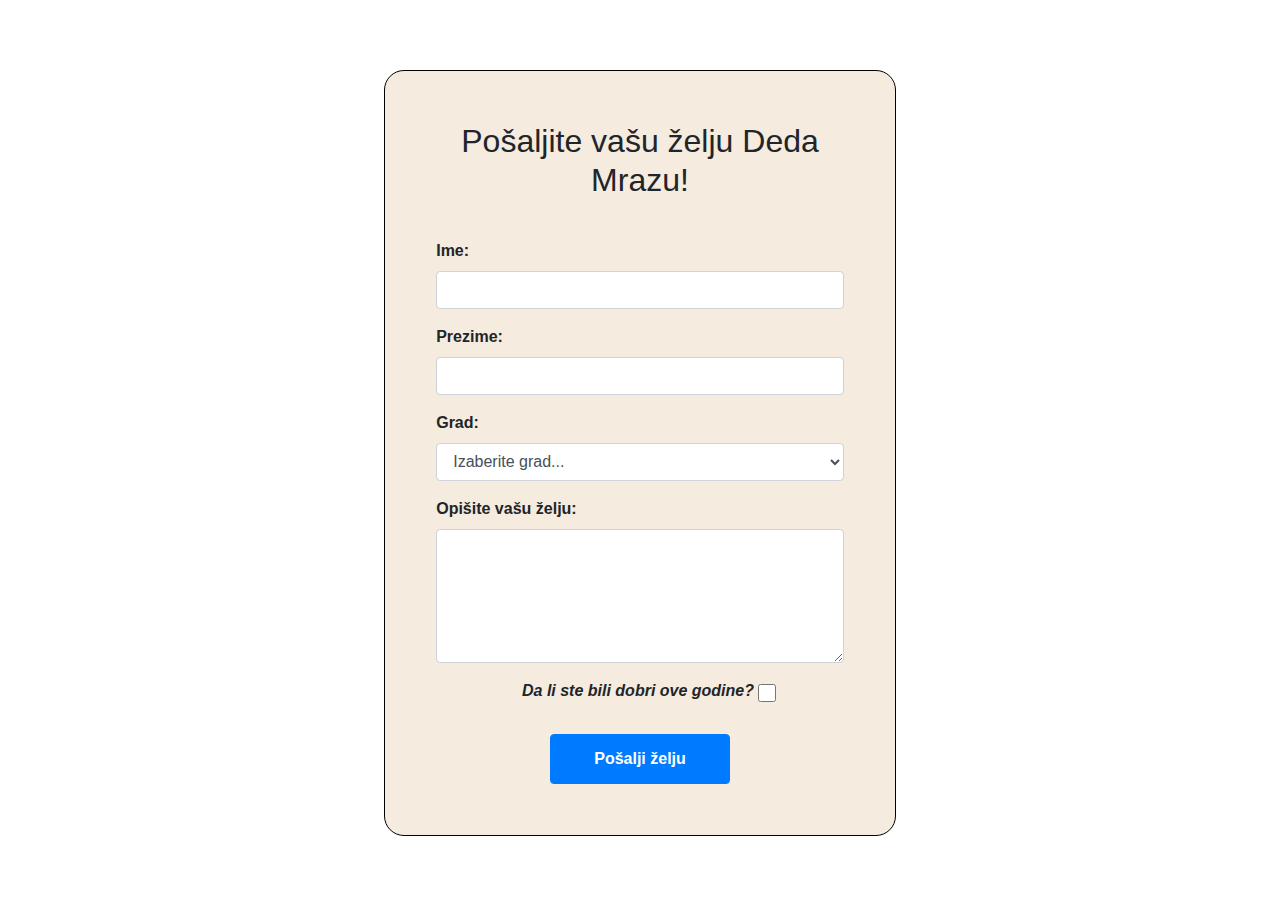
<file: index.html>
<!DOCTYPE html>
<html lang="en">

<head>
    <meta charset="UTF-8">
    <meta name="viewport" content="width=device-width, initial-scale=1.0">
    <!-- CSS link -->
    <link rel="stylesheet" type="text/css" href="style.css">
    <!-- Bootstrap CSS -->
    <link rel="stylesheet" type="text/css"
        href="https://stackpath.bootstrapcdn.com/bootstrap/4.5.2/css/bootstrap.min.css">
    <title>Domaći zadatak 4 – PHP</title>
</head>

<body>
    <form action="sacuvaj_zelju.php" method="POST">
        <h2>Pošaljite vašu želju Deda Mrazu!</h2>
        <div class="mb-3">
            <label for="firstName" class="form-label"><b>Ime:</b></label>
            <input type="text" class="form-control" id="firstName" name="firstName">

        </div>
        <div class="mb-3">
            <label for="lastName" class="form-label"><b>Prezime:</b></label>
            <input type="text" class="form-control" id="lastName" name="lastName">
        </div>
        <label for="city" class="form-label"><b>Grad:</b></label>
        <select class="form-control" id="city" name="city">
            <option value="gradNijeIzabran">Izaberite grad...</option>
            <option value="podgorica">Podgorica</option>
            <option value="niksic">Nikšic</option>
            <option value="bijeloPolje">Bijelo Polje</option>
            <option value="Bar">Bar</option>
            <option value="Pljevlja">Pljevlja</option>
            <option value="Kotor">Kotor</option>
            <option value="hercegNovi">Herceg Novi</option>
        </select>
        <div class="form-group mb-3 mt-3">
            <label for="textArea"><b>Opišite vašu želju:</b></label>
            <textarea class="form-control" id="textArea" rows="5" name="wish"></textarea>
        </div>
        <div class="form-check mt-3 mb-3" id="checkBoxDiv">
            <label class="form-check-label mr-4"><b><i>Da li ste bili dobri ove godine?</i></b></label>
            <input type="checkbox" class="form-check-input" id="checkBox" name="checkbox">
        </div>
        <div class="text-center">
            <button type="submit" class="btn btn-primary"><b>Pošalji želju</b></button>
        </div>
    </form>
    <!-- Bootstrap -->
    <script type="text/javascript"
        src="https://stackpath.bootstrapcdn.com/bootstrap/4.5.2/js/bootstrap.bundle.min.js"></script>
</body>

</html>
</file>
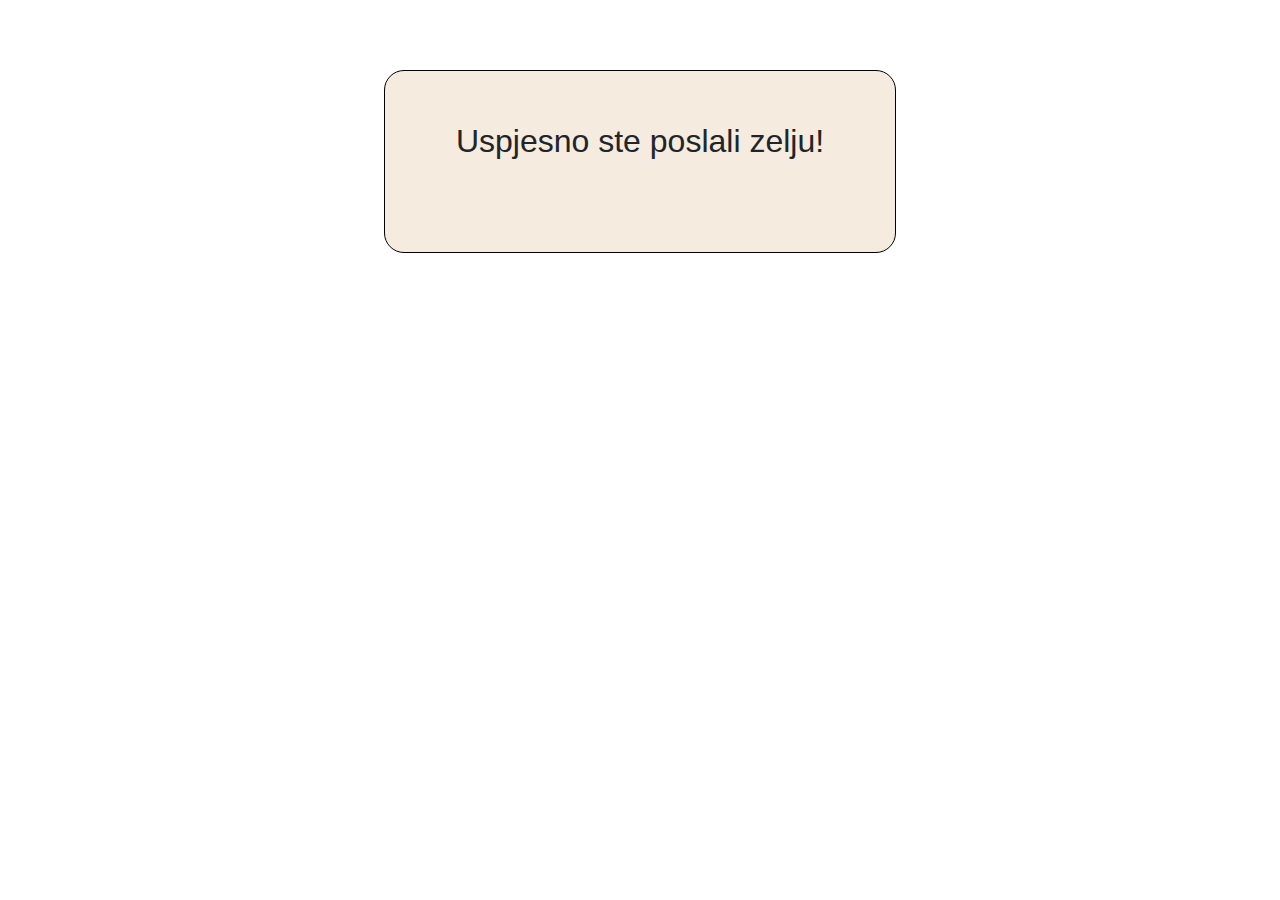
<file: zelja_poslata.html>
<!DOCTYPE html>
<html lang="en">

<head>
    <meta charset="UTF-8">
    <meta name="viewport" content="width=device-width, initial-scale=1.0">
    <!-- CSS link -->
    <link rel="stylesheet" type="text/css" href="style.css">
    <!-- Bootstrap CSS -->
    <link rel="stylesheet" type="text/css"
        href="https://stackpath.bootstrapcdn.com/bootstrap/4.5.2/css/bootstrap.min.css">
    <title>Domaći zadatak 4 – PHP</title>
</head>

<body>

    <form>
        <h2>Uspjesno ste poslali zelju!</h2>
    </form>

    <!--jQuery and Bootstrap-->
    <script type="text/javascript"
        src="https://stackpath.bootstrapcdn.com/bootstrap/4.5.2/js/bootstrap.bundle.min.js"></script>
</body>

</html>
</file>
<file: style.css>
body{
    width: 40%;
    margin: auto 30% !important;
}

form{
    margin-top: 70px;
    padding: 10%;
    background-color: rgb(245, 235, 222);
    border: 1px solid black;
    border-radius: 20px;
}

form h2{
    text-align: center;
    margin-bottom: 40px;
}

#checkBox{
    width: 18px;
    height: 18px;
}

#checkBoxDiv{
    text-align: center;
}

form button{
    margin-top: 15px;
    width: 180px;
    height: 50px;
}
</file>
